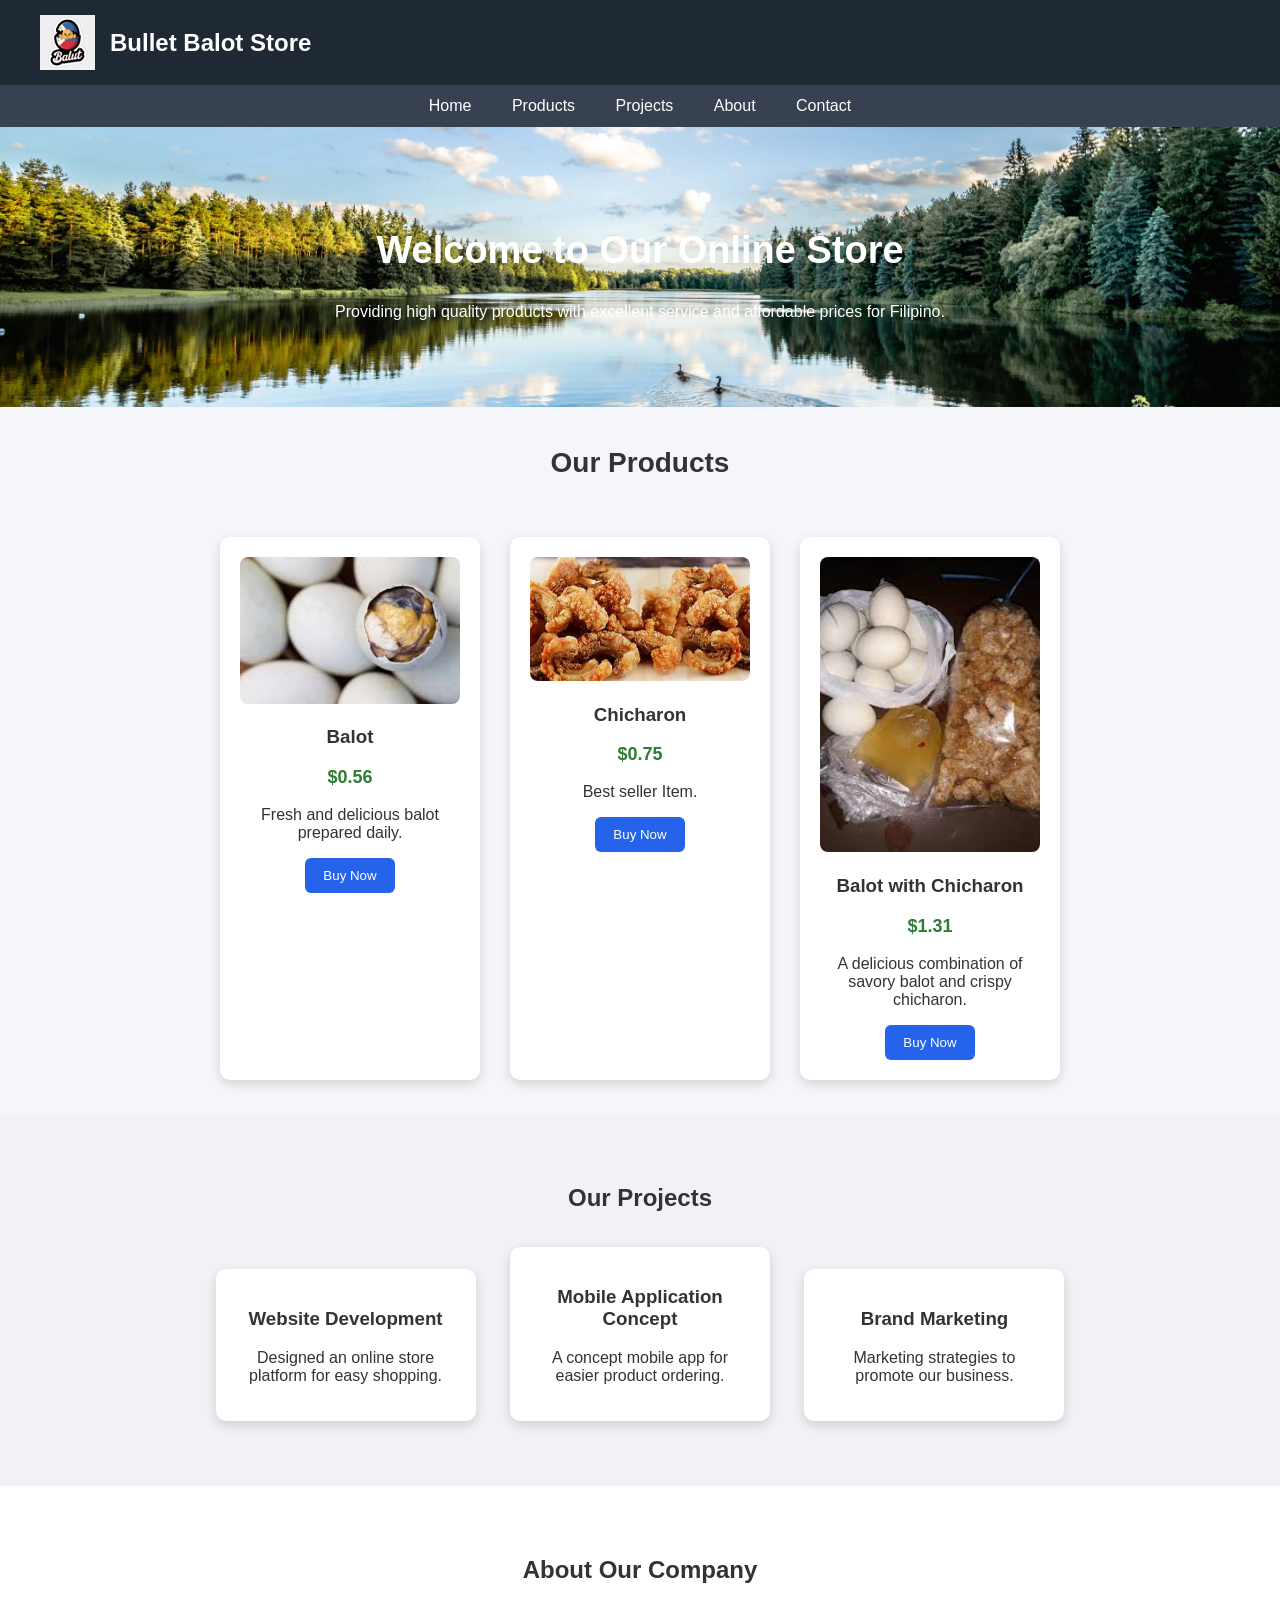
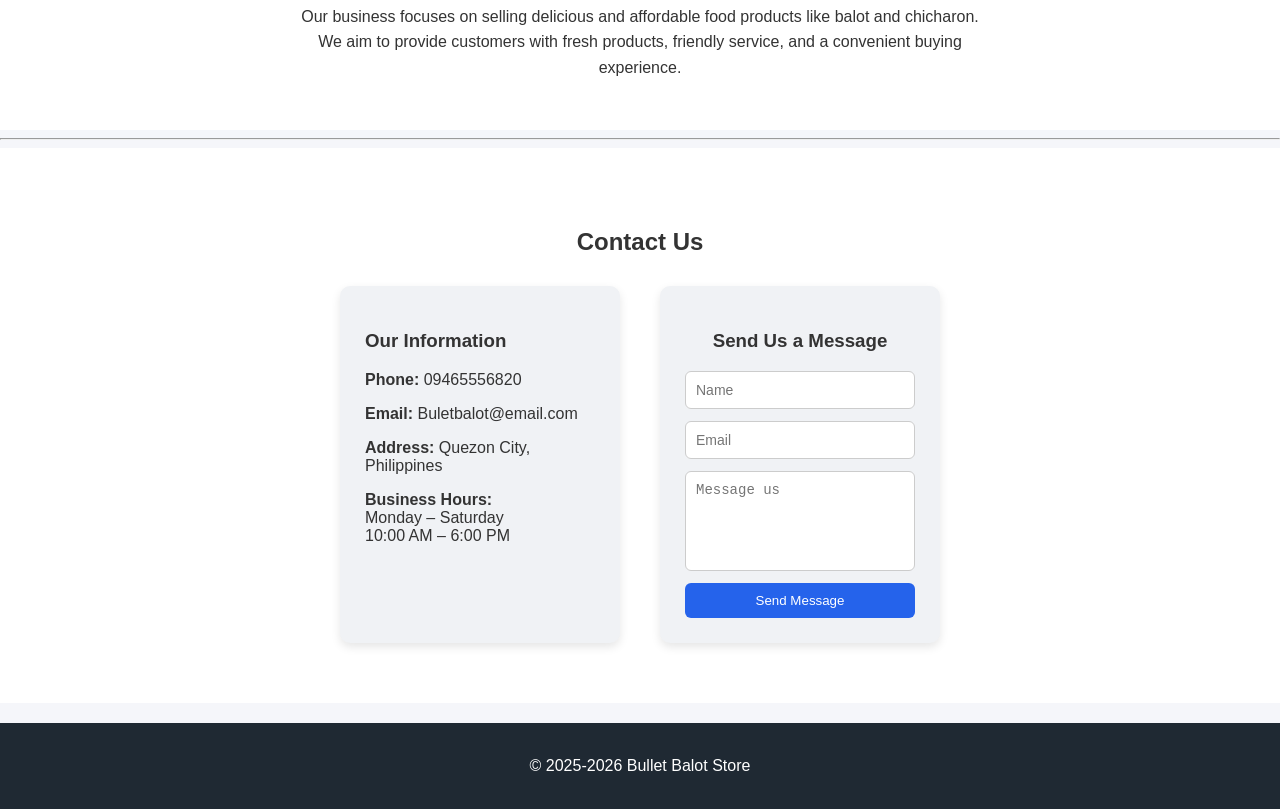
<file: index.html>
<!DOCTYPE html>
<html lang="en">
<head>
<meta charset="UTF-8">
<meta name="viewport" content="width=device-width, initial-scale=1.0">
<title>My Business Store</title>

<style>

*{
box-sizing:border-box;
scroll-behavior:smooth;
}

body{
font-family:'Segoe UI', Tahoma, Geneva, Verdana, sans-serif;
margin:0;
background:#f5f6fa;
color:#333;
}

header{
background:#1f2933;
color:white;
display:flex;
align-items:center;
padding:15px 40px;
}

.logo{
width:55px;
margin-right:15px;
}

header h2{
margin:0;
}

nav{
background:#374151;
text-align:center;
padding:12px;
position:sticky;
top:0;
}

nav a{
color:white;
margin:0 18px;
text-decoration:none;
font-weight:500;
transition:0.3s;
}

nav a:hover{
color:#ffd166;
}

.hero{
text-align:center;
padding:70px 20px;
background-image: url('foster-lake.jpg');
background-size: cover;
background-position: center;
background-repeat: no-repeat;
color: white;
}

.hero h1{
font-size:38px;
}

.products-title{
text-align:center;
margin-top:40px;
font-size:28px;
}

.products{
display:flex;
justify-content:center;
flex-wrap:wrap;
padding:20px;
}

.product{
background:white;
width:260px;
margin:15px;
padding:20px;
border-radius:10px;
text-align:center;
box-shadow:0 4px 12px rgba(0,0,0,0.15);
transition:0.3s;
}

.product:hover{
transform:translateY(-5px);
}

.product img{
width:100%;
border-radius:8px;
}

.price{
color:#2e7d32;
font-weight:bold;
font-size:18px;
}

button{
background:#2563eb;
color:white;
border:none;
padding:10px 18px;
border-radius:6px;
cursor:pointer;
transition:0.3s;
}

button:hover{
background:#1d4ed8;
}

.projects{
background:#f0f2f5;
padding:50px 20px;
text-align:center;
}

.project-card{
background:white;
width:260px;
display:inline-block;
margin:15px;
padding:20px;
border-radius:10px;
box-shadow:0 4px 12px rgba(0,0,0,0.15);
transition:0.3s;
}

.project-card:hover{
transform:scale(1.05);
}

.about{
background:white;
padding:50px 30px;
text-align:center;
}

.about p{
max-width:700px;
margin:auto;
line-height:1.6;
}



.contact{
background:white;
padding:60px 20px;
text-align:center;
}

.contact-container{
display:flex;
flex-wrap:wrap;
justify-content:center;
gap:40px;
margin-top:30px;
}

.contact-info{
background:#f0f2f5;
padding:25px;
border-radius:10px;
width:280px;
text-align:left;
box-shadow:0 4px 10px rgba(0,0,0,0.1);
}

.contact-form{
background:#f0f2f5;
padding:25px;
border-radius:10px;
width:280px;
box-shadow:0 4px 10px rgba(0,0,0,0.1);
}

.contact-form form{
display:flex;
flex-direction:column;
gap:12px;
}

.contact-form input,
.contact-form textarea{
padding:10px;
border-radius:6px;
border:1px solid #ccc;
font-size:14px;
}

.contact-form textarea{
height:100px;
resize:none;
}

.contact-form button{
background:#2563eb;
color:white;
border:none;
padding:10px;
border-radius:6px;
cursor:pointer;
}

.contact-form button:hover{
background:#1d4ed8;
}

footer{
background:#1f2933;
color:white;
text-align:center;
padding:18px;
margin-top:20px;
}

</style>

<script>
function buyProduct(product){
alert("You selected: " + product + "\nThank you for buying!");
}
</script>

</head>

<body>

<header id="home">
<img src="73560102_0.webp" class="logo">
<h2>Bullet Balot Store</h2>
</header>

<nav>
<a href="#home">Home</a>
<a href="#products">Products</a>
<a href="#projects">Projects</a>
<a href="#about">About</a>
<a href="#contact">Contact</a>
</nav>

<section class="hero">
<h1>Welcome to Our Online Store</h1>
<p>Providing high quality products with excellent service and affordable prices for Filipino.</p>
</section>

<h2 class="products-title" id="products">Our Products</h2>

<section class="products">

<div class="product">
<img src="balot.jpg">
<h3>Balot</h3>
<p class="price"> $0.56</p>
<p>Fresh and delicious balot prepared daily.</p>
<button onclick="buyProduct('Balot')">Buy Now</button>
</div>

<div class="product">
<img src="chicharon (2).jpg">
<h3>Chicharon</h3>
<p class="price">$0.75</p>
<p>Best seller Item.</p>
<button onclick="buyProduct('Chicharon')">Buy Now</button>
</div>

<div class="product">
<img src="chicharon.jpg">
<h3>Balot with Chicharon</h3>
<p class="price">$1.31</p>
<p>A delicious combination of savory balot and crispy chicharon.</p>
<button onclick="buyProduct('Balot with Chicharon')">Buy Now</button>
</div>

</section>

<section class="projects" id="projects">

<h2>Our Projects</h2>

<div class="project-card">
<h3>Website Development</h3>
<p>Designed an online store platform for easy shopping.</p>
</div>

<div class="project-card">
<h3>Mobile Application Concept</h3>
<p>A concept mobile app for easier product ordering.</p>
</div>

<div class="project-card">
<h3>Brand Marketing</h3>
<p>Marketing strategies to promote our business.</p>
</div>

</section>

<section class="about" id="about">

<h2>About Our Company</h2>

<p>
Our business focuses on selling delicious and affordable food products like balot and chicharon.
We aim to provide customers with fresh products, friendly service, and a convenient buying experience.
</p>

</section>

<hr>

<section class="contact" id="contact">

<h2>Contact Us</h2>

<div class="contact-container">

<div class="contact-info">

<h3>Our Information</h3>

<p><b>Phone:</b> 09465556820</p>
<p><b>Email:</b> Buletbalot@email.com</p>
<p><b>Address:</b> Quezon City, Philippines</p>
<p><b>Business Hours:</b><br>
Monday – Saturday<br>
10:00 AM – 6:00 PM</p>

</div>

<div class="contact-form">

<h3>Send Us a Message</h3>

<form>

<input type="text" placeholder="Name" required>

<input type="email" placeholder="Email" required>

<textarea placeholder="Message us"></textarea>

<button type="submit">Send Message</button>

</form>

</div>

</section>

<footer>
<p>© 2025-2026 Bullet Balot Store</p>
</footer>

</body>
</html>
</file>
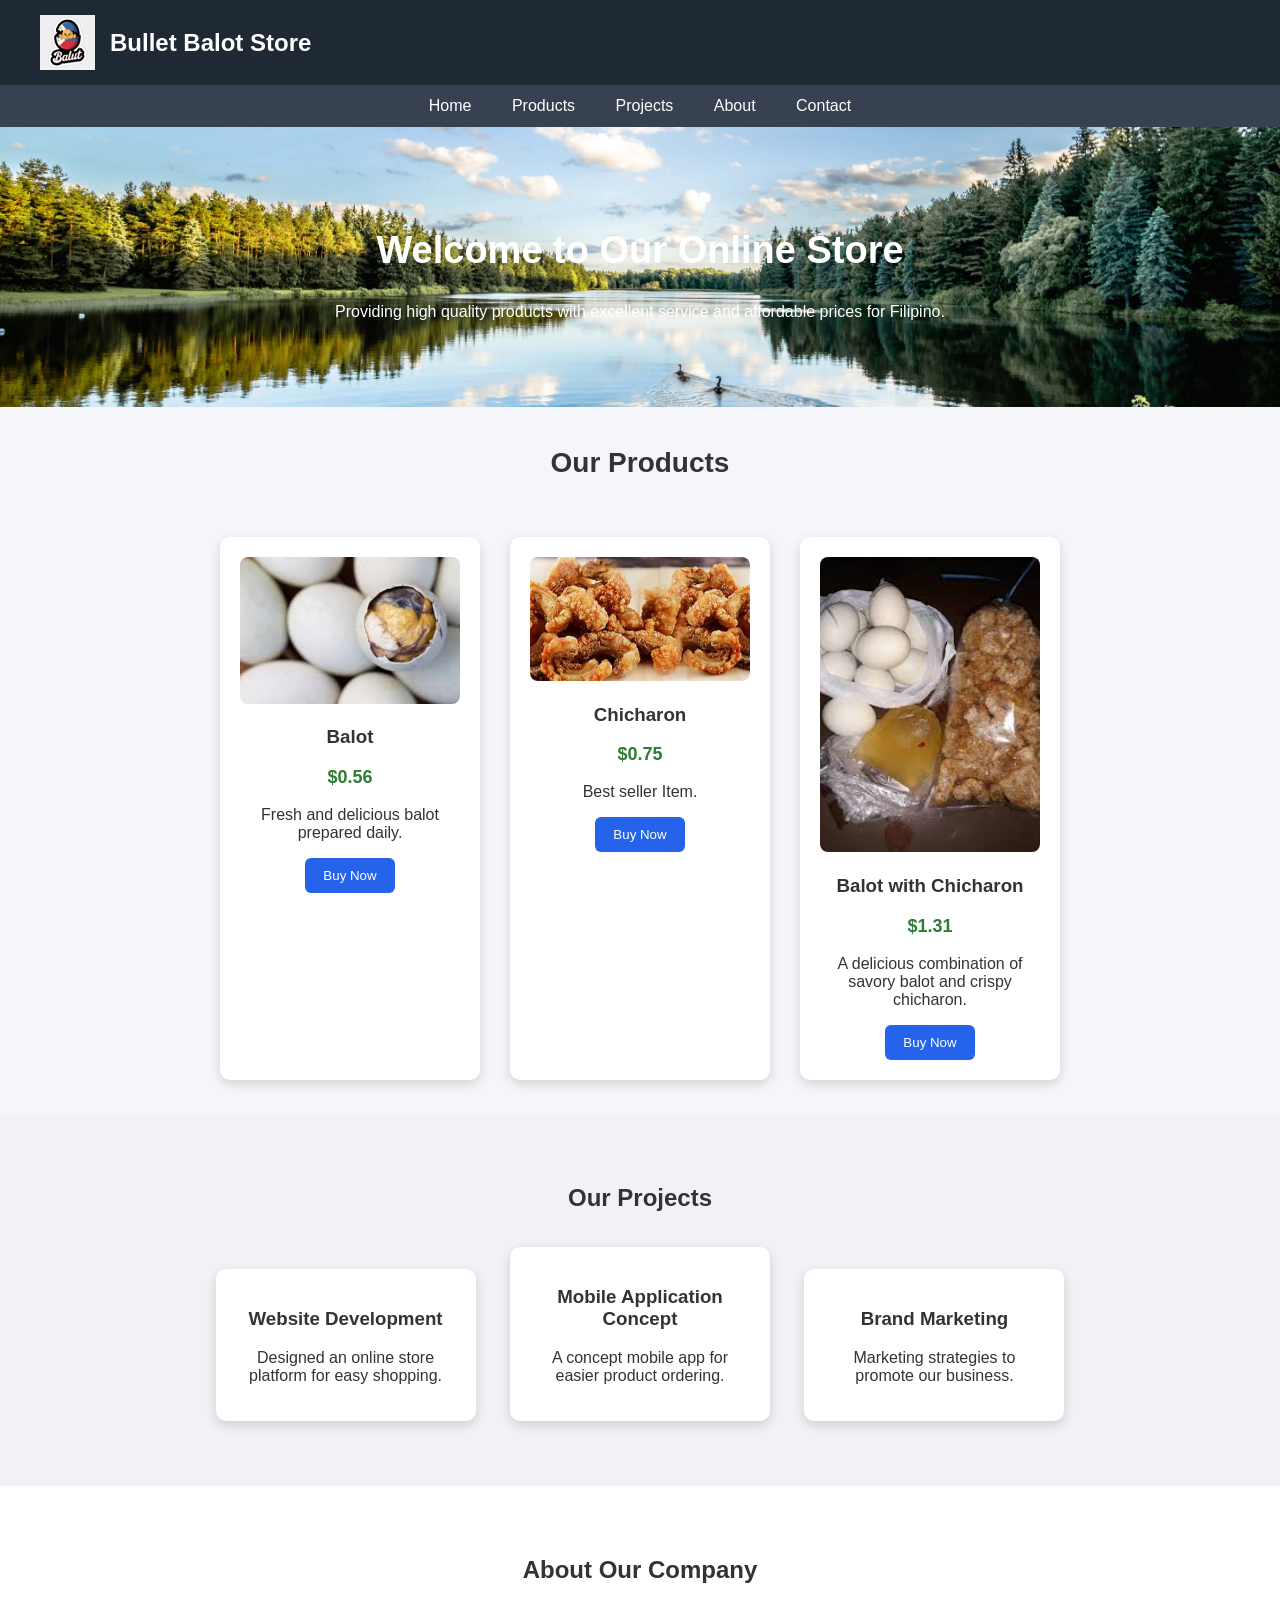
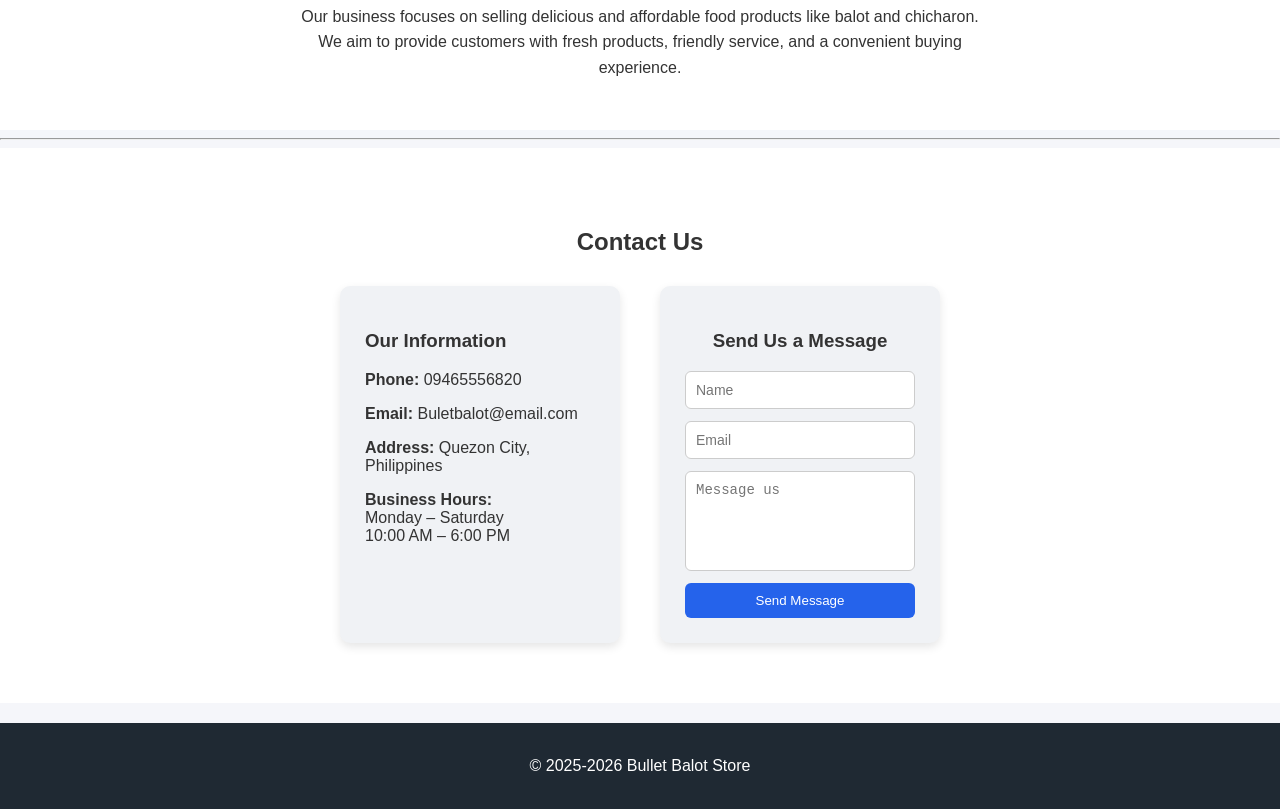
<file: index.htmlbalot.html>
<!DOCTYPE html>
<html lang="en">
<head>
<meta charset="UTF-8">
<meta name="viewport" content="width=device-width, initial-scale=1.0">
<title>My Business Store</title>

<style>

*{
box-sizing:border-box;
scroll-behavior:smooth;
}

body{
font-family:'Segoe UI', Tahoma, Geneva, Verdana, sans-serif;
margin:0;
background:#f5f6fa;
color:#333;
}

header{
background:#1f2933;
color:white;
display:flex;
align-items:center;
padding:15px 40px;
}

.logo{
width:55px;
margin-right:15px;
}

header h2{
margin:0;
}

nav{
background:#374151;
text-align:center;
padding:12px;
position:sticky;
top:0;
}

nav a{
color:white;
margin:0 18px;
text-decoration:none;
font-weight:500;
transition:0.3s;
}

nav a:hover{
color:#ffd166;
}

.hero{
text-align:center;
padding:70px 20px;
background-image: url('foster-lake.jpg');
background-size: cover;
background-position: center;
background-repeat: no-repeat;
color: white;
}

.hero h1{
font-size:38px;
}

.products-title{
text-align:center;
margin-top:40px;
font-size:28px;
}

.products{
display:flex;
justify-content:center;
flex-wrap:wrap;
padding:20px;
}

.product{
background:white;
width:260px;
margin:15px;
padding:20px;
border-radius:10px;
text-align:center;
box-shadow:0 4px 12px rgba(0,0,0,0.15);
transition:0.3s;
}

.product:hover{
transform:translateY(-5px);
}

.product img{
width:100%;
border-radius:8px;
}

.price{
color:#2e7d32;
font-weight:bold;
font-size:18px;
}

button{
background:#2563eb;
color:white;
border:none;
padding:10px 18px;
border-radius:6px;
cursor:pointer;
transition:0.3s;
}

button:hover{
background:#1d4ed8;
}

.projects{
background:#f0f2f5;
padding:50px 20px;
text-align:center;
}

.project-card{
background:white;
width:260px;
display:inline-block;
margin:15px;
padding:20px;
border-radius:10px;
box-shadow:0 4px 12px rgba(0,0,0,0.15);
transition:0.3s;
}

.project-card:hover{
transform:scale(1.05);
}

.about{
background:white;
padding:50px 30px;
text-align:center;
}

.about p{
max-width:700px;
margin:auto;
line-height:1.6;
}



.contact{
background:white;
padding:60px 20px;
text-align:center;
}

.contact-container{
display:flex;
flex-wrap:wrap;
justify-content:center;
gap:40px;
margin-top:30px;
}

.contact-info{
background:#f0f2f5;
padding:25px;
border-radius:10px;
width:280px;
text-align:left;
box-shadow:0 4px 10px rgba(0,0,0,0.1);
}

.contact-form{
background:#f0f2f5;
padding:25px;
border-radius:10px;
width:280px;
box-shadow:0 4px 10px rgba(0,0,0,0.1);
}

.contact-form form{
display:flex;
flex-direction:column;
gap:12px;
}

.contact-form input,
.contact-form textarea{
padding:10px;
border-radius:6px;
border:1px solid #ccc;
font-size:14px;
}

.contact-form textarea{
height:100px;
resize:none;
}

.contact-form button{
background:#2563eb;
color:white;
border:none;
padding:10px;
border-radius:6px;
cursor:pointer;
}

.contact-form button:hover{
background:#1d4ed8;
}

footer{
background:#1f2933;
color:white;
text-align:center;
padding:18px;
margin-top:20px;
}

</style>

<script>
function buyProduct(product){
alert("You selected: " + product + "\nThank you for buying!");
}
</script>

</head>

<body>

<header id="home">
<img src="73560102_0.webp" class="logo">
<h2>Bullet Balot Store</h2>
</header>

<nav>
<a href="#home">Home</a>
<a href="#products">Products</a>
<a href="#projects">Projects</a>
<a href="#about">About</a>
<a href="#contact">Contact</a>
</nav>

<section class="hero">
<h1>Welcome to Our Online Store</h1>
<p>Providing high quality products with excellent service and affordable prices for Filipino.</p>
</section>

<h2 class="products-title" id="products">Our Products</h2>

<section class="products">

<div class="product">
<img src="balot.jpg">
<h3>Balot</h3>
<p class="price"> $0.56</p>
<p>Fresh and delicious balot prepared daily.</p>
<button onclick="buyProduct('Balot')">Buy Now</button>
</div>

<div class="product">
<img src="chicharon (2).jpg">
<h3>Chicharon</h3>
<p class="price">$0.75</p>
<p>Best seller Item.</p>
<button onclick="buyProduct('Chicharon')">Buy Now</button>
</div>

<div class="product">
<img src="chicharon.jpg">
<h3>Balot with Chicharon</h3>
<p class="price">$1.31</p>
<p>A delicious combination of savory balot and crispy chicharon.</p>
<button onclick="buyProduct('Balot with Chicharon')">Buy Now</button>
</div>

</section>

<section class="projects" id="projects">

<h2>Our Projects</h2>

<div class="project-card">
<h3>Website Development</h3>
<p>Designed an online store platform for easy shopping.</p>
</div>

<div class="project-card">
<h3>Mobile Application Concept</h3>
<p>A concept mobile app for easier product ordering.</p>
</div>

<div class="project-card">
<h3>Brand Marketing</h3>
<p>Marketing strategies to promote our business.</p>
</div>

</section>

<section class="about" id="about">

<h2>About Our Company</h2>

<p>
Our business focuses on selling delicious and affordable food products like balot and chicharon.
We aim to provide customers with fresh products, friendly service, and a convenient buying experience.
</p>

</section>

<hr>

<section class="contact" id="contact">

<h2>Contact Us</h2>

<div class="contact-container">

<div class="contact-info">

<h3>Our Information</h3>

<p><b>Phone:</b> 09465556820</p>
<p><b>Email:</b> Buletbalot@email.com</p>
<p><b>Address:</b> Quezon City, Philippines</p>
<p><b>Business Hours:</b><br>
Monday – Saturday<br>
10:00 AM – 6:00 PM</p>

</div>

<div class="contact-form">

<h3>Send Us a Message</h3>

<form>

<input type="text" placeholder="Name" required>

<input type="email" placeholder="Email" required>

<textarea placeholder="Message us"></textarea>

<button type="submit">Send Message</button>

</form>

</div>

</section>

<footer>
<p>© 2025-2026 Bullet Balot Store</p>
</footer>

</body>
</html>
</file>
